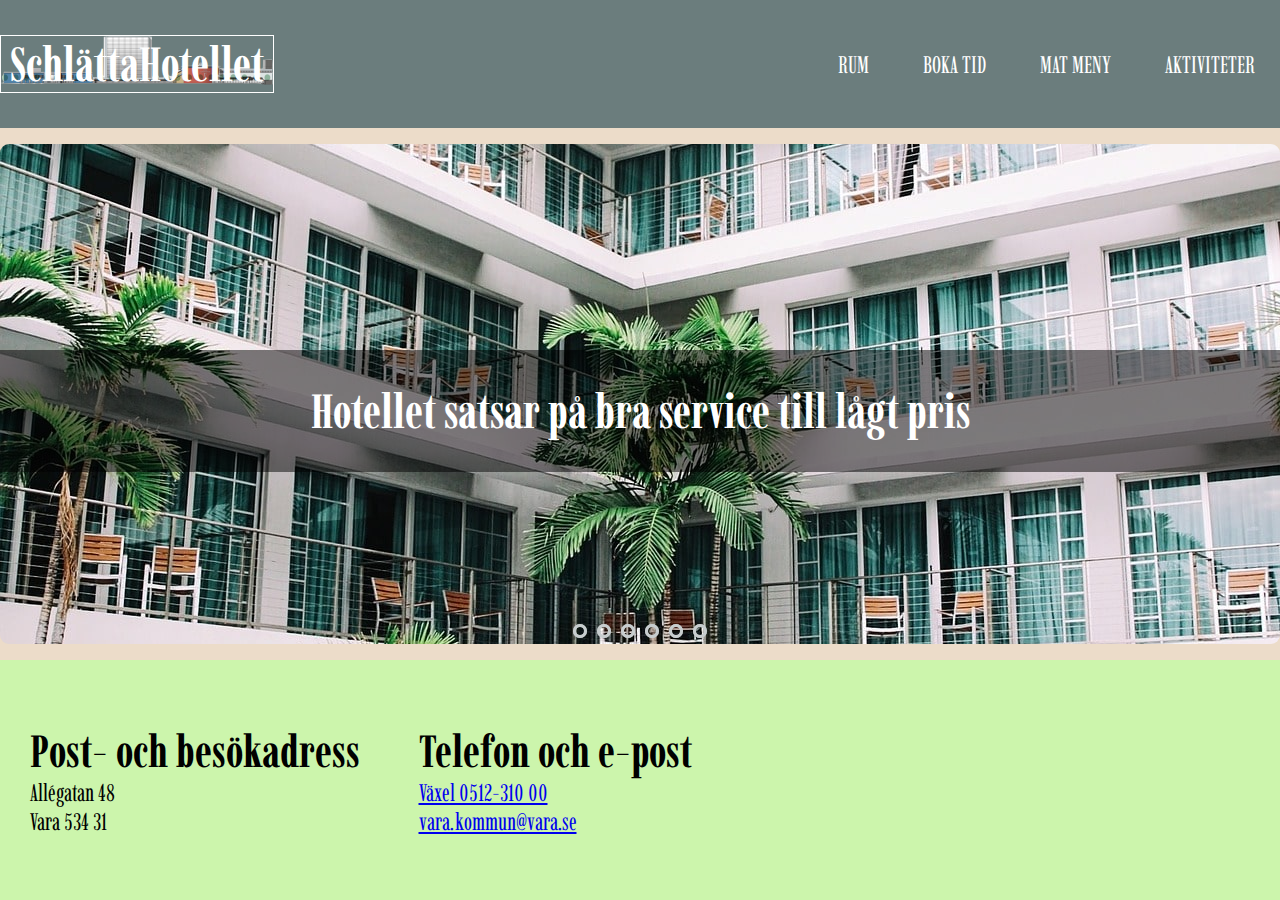
<file: project-hotell/index.html>
<!DOCTYPE html>
<html lang="en">
<head>
    <meta charset="UTF-8">
    <meta name="viewport" content="width=device-width, initial-scale=1.0">
    <title>SchlättaHotellet</title>
    <link rel="stylesheet" href="./css/index.css">
    <link rel="preconnect" href="https://fonts.gstatic.com">
    <link href="https://fonts.googleapis.com/css2?family=Imbue:wght@300&display=swap" rel="stylesheet">
</head>
<body>
    <header>
        <div class="logo">
            <a href="./index.html"><h1>SchlättaHotellet</h1>
            <img src="./img/Fasader-1024x723.png" alt="hotellet"></a>
        </div>
        <nav>
            <ul>
                <li><a href="./html/rum.html">RUM</a></li>
                <li><a href="./html/bokatid.html">BOKA TID</a></li>
                <li><a href="./html/meny.html">MAT MENY</a></li>
                <li><a href="./html/aktivitet.html">AKTIVITETER</a></li>
            </ul>
        </nav>
    </header>
    <main>
        <!--image slider -->
        <div class="slider">
            <div class="slides">
                <!--radio buttons-->
                <input type="radio" name="radio-btn" id="radio1">
                <input type="radio" name="radio-btn" id="radio2">
                <input type="radio" name="radio-btn" id="radio3">
                <input type="radio" name="radio-btn" id="radio4">
                <input type="radio" name="radio-btn" id="radio5">
                <input type="radio" name="radio-btn" id="radio6">
                <!--image slides-->
                <div class="slide first">    
                    <img src="./img/hotel-min.jpg" alt="outside">
                    <div class="txt">
                        <h1>Hotellet satsar på bra service till lågt pris</h1>
                    </div>
                </div>
                <div class="slide">
                    <img src="./img/hallway-min.jpg" alt="inside">
                    <div class="txt">
                        <h1>Byggnaden består av ett 50-tal rum, bostäder för studerande och en utveckling av ytterligare utbildningsverksamhet inom området</h1>
                    </div>       
                </div>
                <div class="slide">
                    <img src="./img/bar-min.jpg" alt="bar">
                    <div class="txt">
                        <h1>Hotellet har även konferenslokaler. Nu vill hotellet göra en webbplats och det är du som fått uppdraget!</h1>
                    </div>    
                </div>
                <div class="slide">
                    <img src="./img/pool-min.jpg" alt="pool">
                    <div class="txt">
                        <h1>Det finns goda möjligheter till rekreation och spännande upplevelser.</h1>
                    </div>
                    
                </div>
                <div class="slide">
                    <img src="./img/restaurant-min.jpg" alt="resturant">
                    <div class="txt">
                        <h1>Hotellet har en matsal där man serverar frukost, lunch och middag.</h1>
                    </div>
                   
                </div>
                <div class="slide">
                    <img src="./img/spa-min.jpg" alt="spa">
                    <div class="txt">
                        <h1>I hotellvistelsen ingår ett spabesök och konserthus ligger bara ett stenkast ifrån</h1>
                    </div>
                    
                </div>
                <!--auto navigation-->
                <div class="auto-navigation">
                    <div class="auto-btn1"></div>
                    <div class="auto-btn2"></div>
                    <div class="auto-btn3"></div>
                    <div class="auto-btn4"></div>
                    <div class="auto-btn5"></div>
                    <div class="auto-btn6"></div>
                </div>
                <!--manual navigation-->
                <div class="manual-nav">
                    <label for="radio1" class="manual-btn"></label>
                    <label for="radio2" class="manual-btn"></label>
                    <label for="radio3" class="manual-btn"></label>
                    <label for="radio4" class="manual-btn"></label>
                    <label for="radio5" class="manual-btn"></label>
                    <label for="radio6" class="manual-btn"></label>
                </div>
            </div>
        </div>
        <script>
        var counter = 1;
        setInterval(function(){
            document.getElementById('radio' +  counter).checked = true;
            counter++;
            if(counter > 6){
                counter = 1;  
            }
        }, 5000); 
        </script>
    </main>
    <footer>
        <ul>
            <li>
                <h1>
                Post- och besökadress
                </h1>
            </li>
            <li>Allégatan 48</li>
            <li>Vara 534 31</li>
        </ul>
        <ul>
            <li>
                <h1>
                Telefon och e-post
                </h1>
            </li>
            <li><a href="#">Växel 0512-310 00</a></li>
            <li><a href="#">vara.kommun@vara.se</a></li>
        </ul>
        <iframe src="https://www.google.com/maps/embed?pb=!1m14!1m8!1m3!1d2098.5793084427905!2d12.9669078!3d58.2655125!3m2!1i1024!2i768!4f13.1!3m3!1m2!1s0x465ad1d91810d4b1%3A0x3ec158e6ab2a08fd!2sVara%20Konserthus!5e0!3m2!1ssv!2sse!4v1612425995883!5m2!1ssv!2sse" width="500" height="230" style="border:0;" allowfullscreen="" aria-hidden="false" tabindex="0"></iframe>
    </footer>
</body>
</html>
</file>
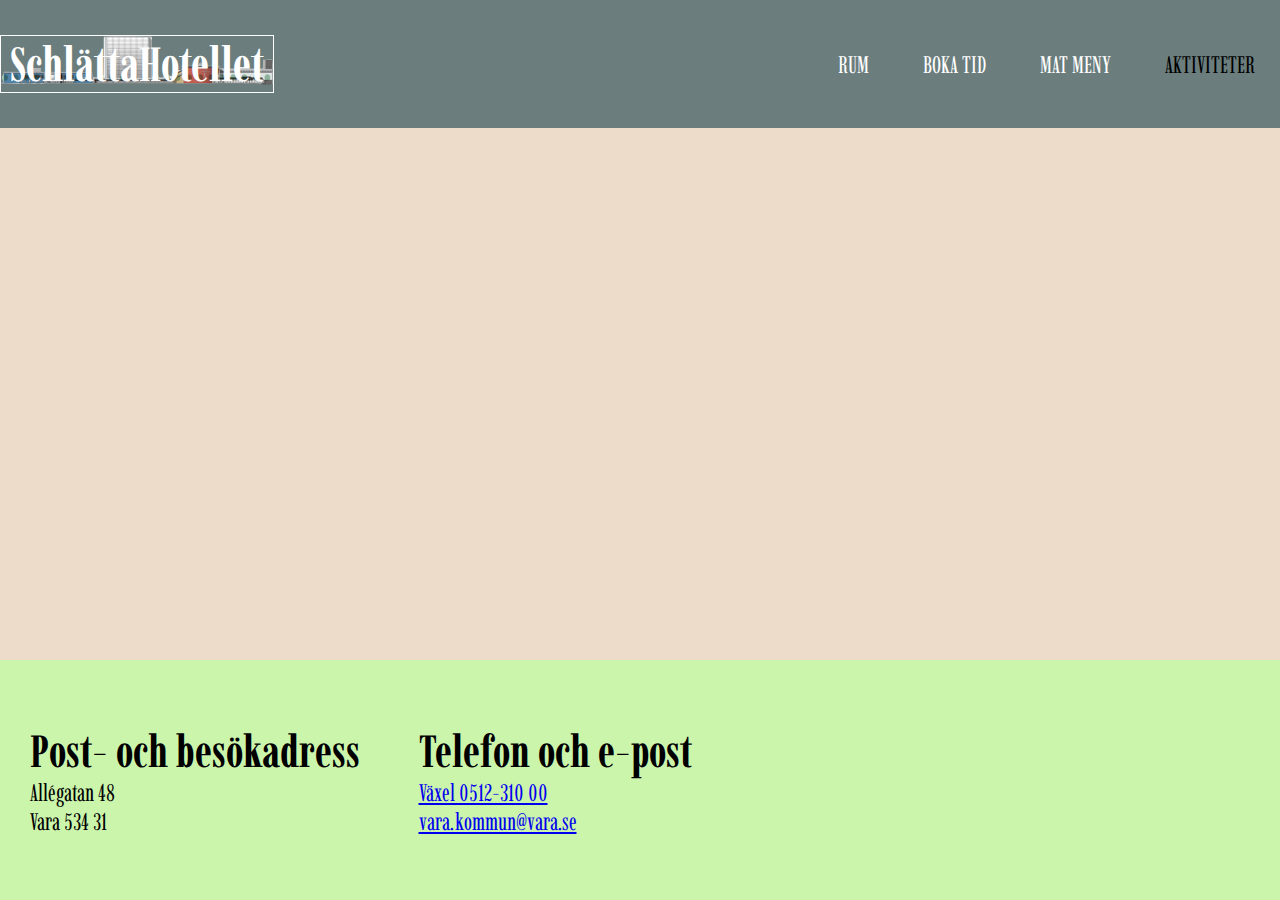
<file: project-hotell/html/aktivitet.html>
<!DOCTYPE html>
<html lang="en">
<head>
    <meta charset="UTF-8">
    <meta name="viewport" content="width=device-width, initial-scale=1.0">
    <title>SchlättaHotellet</title>
    <link rel="stylesheet" href="../css/aktivitet.css">
    <link rel="preconnect" href="https://fonts.gstatic.com">
    <link href="https://fonts.googleapis.com/css2?family=Imbue:wght@300&display=swap" rel="stylesheet">
</head>
<body>
    <header>
        <div class="logo">
            <a href="../index.html"><h1>SchlättaHotellet</h1>
            <img src="../img/Fasader-1024x723.png" alt="hotellet"></a>
        </div>
        <nav>
            <ul>
                <li><a href="../html/rum.html">RUM</a></li>
                <li><a href="../html/bokatid.html">BOKA TID</a></li>
                <li><a href="../html/meny.html">MAT MENY</a></li>
                <li><a class="aktiv" href="../html/aktivitet.html">AKTIVITETER</a></li>
            </ul>
        </nav>
    </header>
    <main>
    </main>
    <footer>
        <ul>
            <li>
                <h1>
                Post- och besökadress
                </h1>
            </li>
            <li>Allégatan 48</li>
            <li>Vara 534 31</li>
        </ul>
        <ul>
            <li>
                <h1>
                Telefon och e-post
                </h1>
            </li>
            <li><a href="#">Växel 0512-310 00</a></li>
            <li><a href="#">vara.kommun@vara.se</a></li>
        </ul>
        <iframe src="https://www.google.com/maps/embed?pb=!1m14!1m8!1m3!1d2098.5793084427905!2d12.9669078!3d58.2655125!3m2!1i1024!2i768!4f13.1!3m3!1m2!1s0x465ad1d91810d4b1%3A0x3ec158e6ab2a08fd!2sVara%20Konserthus!5e0!3m2!1ssv!2sse!4v1612425995883!5m2!1ssv!2sse" width="500" height="230" style="border:0;" allowfullscreen="" aria-hidden="false" tabindex="0"></iframe>
    </footer>
</body>
</html>
</file>
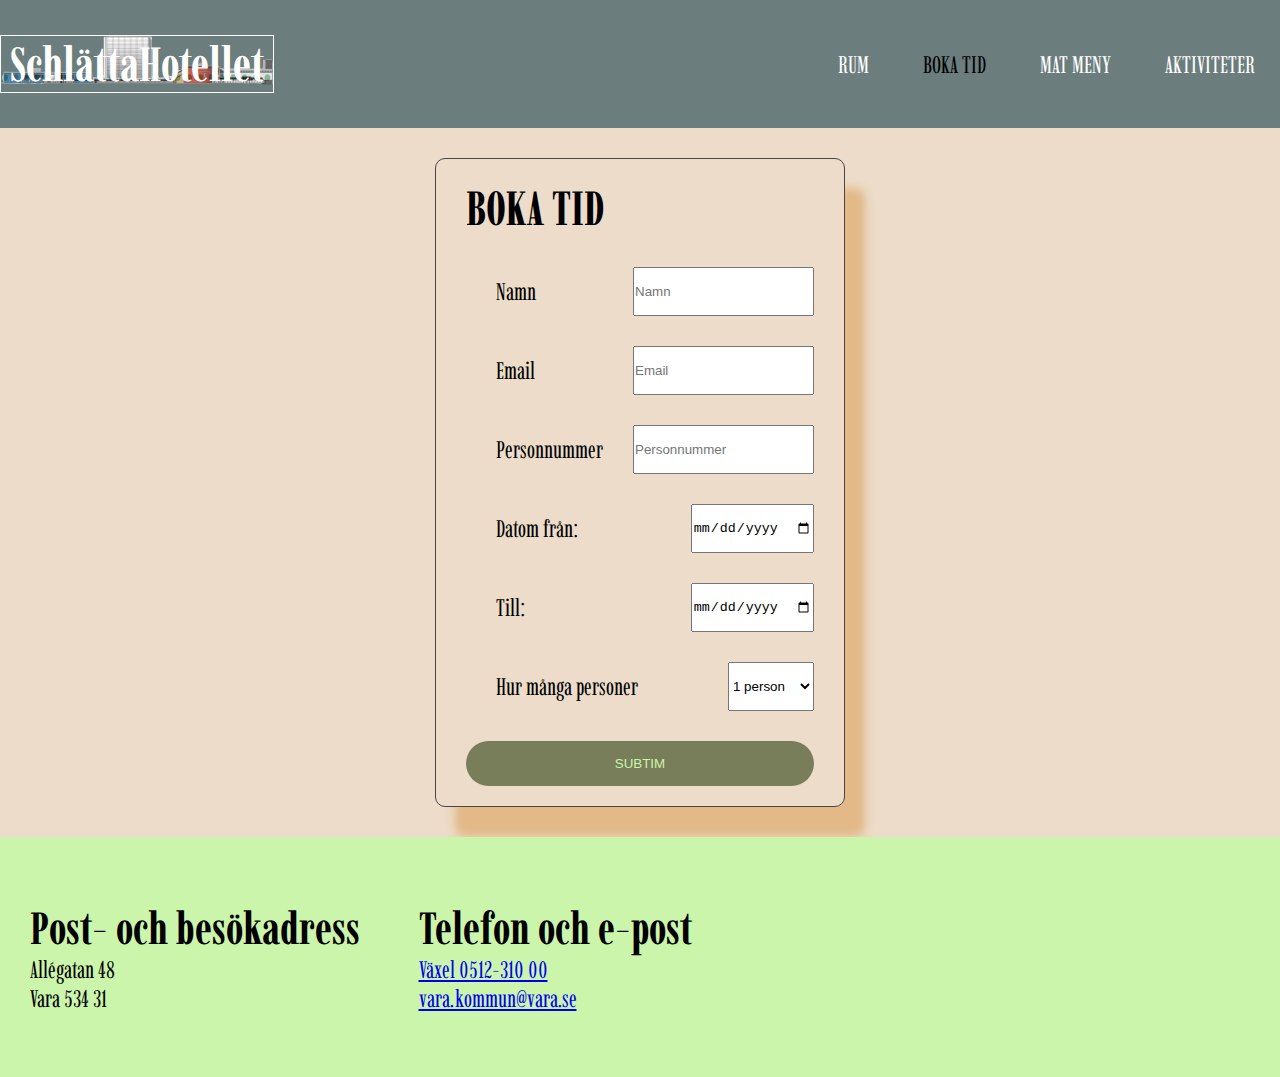
<file: project-hotell/html/bokatid.html>
<!DOCTYPE html>
<html lang="en">
<head>
    <meta charset="UTF-8">
    <meta name="viewport" content="width=device-width, initial-scale=1.0">
    <title>SchlättaHotellet</title>
    <link rel="stylesheet" href="../css/bokatid.css">
    <link rel="preconnect" href="https://fonts.gstatic.com">
    <link href="https://fonts.googleapis.com/css2?family=Imbue:wght@300&display=swap" rel="stylesheet">
</head>
<body>
    <header>
        <div class="logo">
            <a href="../index.html"><h1>SchlättaHotellet</h1>
            <img src="../img/Fasader-1024x723.png" alt="hotellet"></a>
        </div>
        <nav>
            <ul>
                <li><a href="../html/rum.html">RUM</a></li>
                <li><a class="aktiv" href="../html/bokatid.html">BOKA TID</a></li>
                <li><a href="../html/meny.html">MAT MENY</a></li>
                <li><a href="../html/aktivitet.html">AKTIVITETER</a></li>
            </ul>
        </nav>
    </header>
    <main>
        <div class="container">
            <form action="#">
                <h1>BOKA TID</h1>
                <div class="form-field">
                    <p>Namn</p>
                    <input type="text" placeholder="Namn">
                </div>
                <div class="form-field">
                    <p>Email</p>
                    <input type="email" placeholder="Email">
                </div>
                <div class="form-field">
                    <p>Personnummer</p>
                    <input type="number" placeholder="Personnummer">
                </div>
                <div class="form-field">
                    <p>Datom från:</p>
                    <input type="date">
                </div>
                <div class="form-field">
                    <p>Till:</p>
                    <input type="date">
                </div>
                <div class="form-field">
                    <p>Hur många personer</p>
                    <select name="select" id="#">
                        <option value="1">1 person</option>
                        <option value="2">2 personer</option>
                        <option value="3">3 personer</option>
                    </select>
                </div>
                <button>SUBTIM</button>
            </form>
        </div>
    </main>
    <footer>
        <ul>
            <li>
                <h1>
                Post- och besökadress
                </h1>
            </li>
            <li>Allégatan 48</li>
            <li>Vara 534 31</li>
        </ul>
        <ul>
            <li>
                <h1>
                Telefon och e-post
                </h1>
            </li>
            <li><a href="#">Växel 0512-310 00</a></li>
            <li><a href="#">vara.kommun@vara.se</a></li>
        </ul>
        <iframe src="https://www.google.com/maps/embed?pb=!1m14!1m8!1m3!1d2098.5793084427905!2d12.9669078!3d58.2655125!3m2!1i1024!2i768!4f13.1!3m3!1m2!1s0x465ad1d91810d4b1%3A0x3ec158e6ab2a08fd!2sVara%20Konserthus!5e0!3m2!1ssv!2sse!4v1612425995883!5m2!1ssv!2sse" width="500" height="230" style="border:0;" allowfullscreen="" aria-hidden="false" tabindex="0"></iframe>
    </footer>
</body>
</html>
</file>
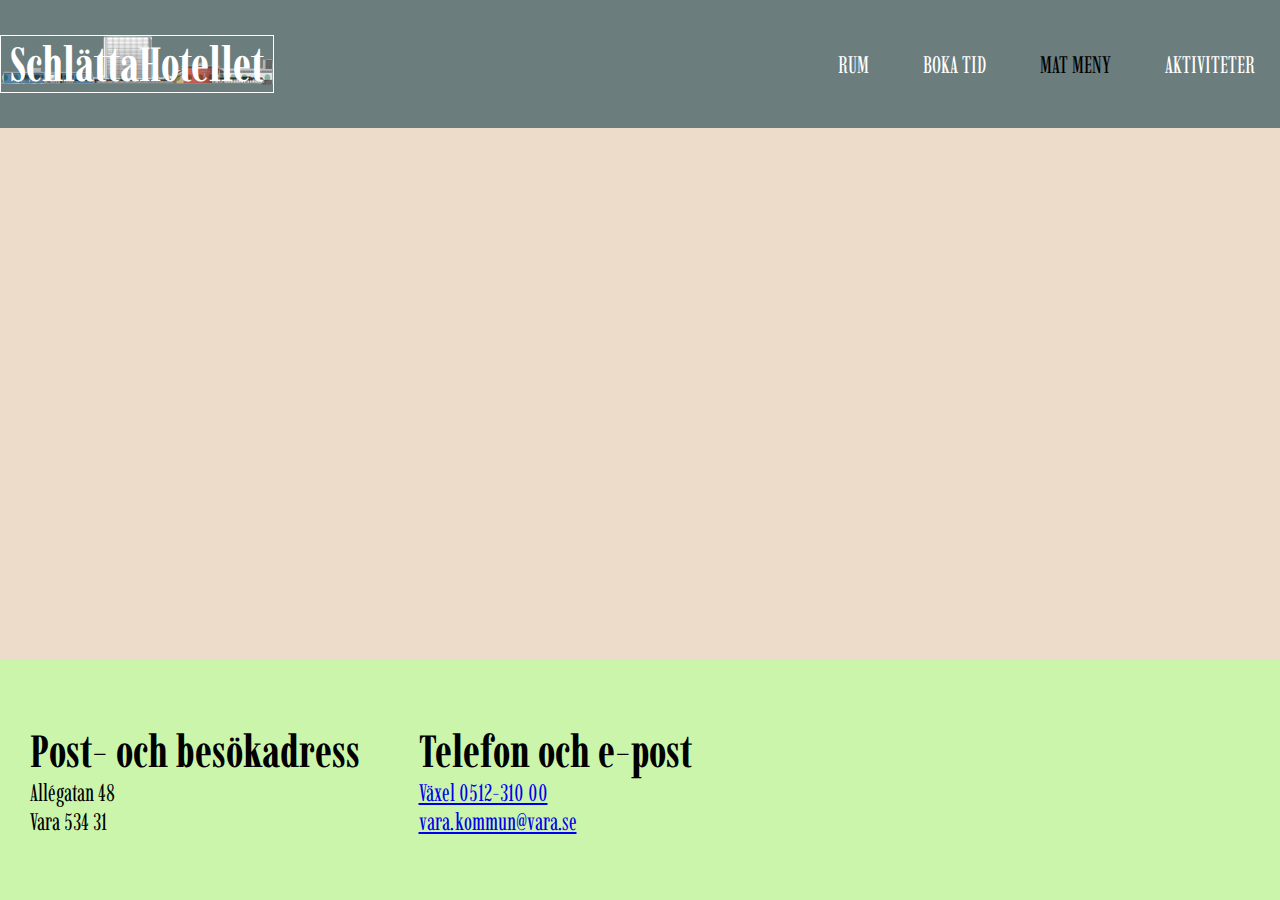
<file: project-hotell/html/meny.html>
<!DOCTYPE html>
<html lang="en">
<head>
    <meta charset="UTF-8">
    <meta name="viewport" content="width=device-width, initial-scale=1.0">
    <title>SchlättaHotellet</title>
    <link rel="stylesheet" href="../css/meny.css">
    <link rel="preconnect" href="https://fonts.gstatic.com">
    <link href="https://fonts.googleapis.com/css2?family=Imbue:wght@300&display=swap" rel="stylesheet">
</head>
<body>
    <header>
        <div class="logo">
            <a href="../index.html"><h1>SchlättaHotellet</h1>
            <img src="../img/Fasader-1024x723.png" alt="hotellet"></a>
        </div>
        <nav>
            <ul>
                <li><a href="../html/rum.html">RUM</a></li>
                <li><a href="../html/bokatid.html">BOKA TID</a></li>
                <li><a class="aktiv" href="../html/">MAT MENY</a></li>
                <li><a href="../html/aktivitet.html">AKTIVITETER</a></li>
            </ul>
        </nav>
    </header>
    <main>

    </main>
    <footer>
        <ul>
            <li>
                <h1>
                Post- och besökadress
                </h1>
            </li>
            <li>Allégatan 48</li>
            <li>Vara 534 31</li>
        </ul>
        <ul>
            <li>
                <h1>
                Telefon och e-post
                </h1>
            </li>
            <li><a href="#">Växel 0512-310 00</a></li>
            <li><a href="#">vara.kommun@vara.se</a></li>
        </ul>
        <iframe src="https://www.google.com/maps/embed?pb=!1m14!1m8!1m3!1d2098.5793084427905!2d12.9669078!3d58.2655125!3m2!1i1024!2i768!4f13.1!3m3!1m2!1s0x465ad1d91810d4b1%3A0x3ec158e6ab2a08fd!2sVara%20Konserthus!5e0!3m2!1ssv!2sse!4v1612425995883!5m2!1ssv!2sse" width="500" height="230" style="border:0;" allowfullscreen="" aria-hidden="false" tabindex="0"></iframe>
    </footer>
</body>
</html>
</file>
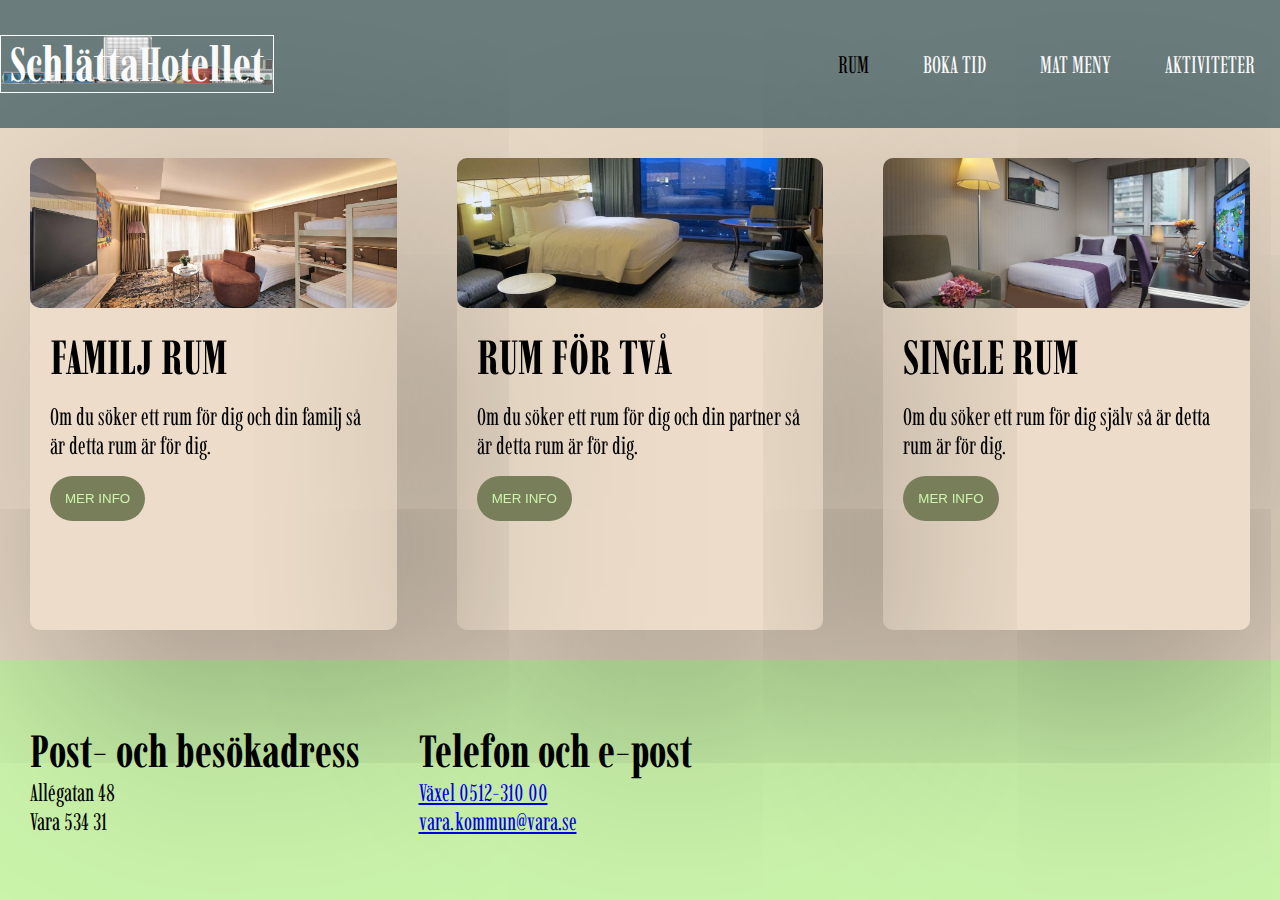
<file: project-hotell/html/rum.html>
<!DOCTYPE html>
<html lang="en">
<head>
    <meta charset="UTF-8">
    <meta name="viewport" content="width=device-width, initial-scale=1.0">
    <title>SchlättaHotellet</title>
    <link rel="stylesheet" href="../css/rum.css">
    <link rel="preconnect" href="https://fonts.gstatic.com">
    <link href="https://fonts.googleapis.com/css2?family=Imbue:wght@300&display=swap" rel="stylesheet">
</head>
<body>
    <header>
        <div class="logo">
            <a href="../index.html"><h1>SchlättaHotellet</h1>
            <img src="../img/Fasader-1024x723.png" alt="hotellet"></a>
        </div>
        <nav>
            <ul>
                <li><a class="aktiv" href="../html/rum.html">RUM</a></li>
                <li><a href="../html/bokatid.html">BOKA TID</a></li>
                <li><a href="../html/meny.html">MAT MENY</a></li>
                <li><a href="../html/aktivitet.html">AKTIVITETER</a></li>
            </ul>
        </nav>
    </header>
    <main>
        <!--card 1-->
        <div class="card">
            <div class="card-img1">
            </div>
            <div class="card-content">
                <h1>FAMILJ RUM</h1>
                <p>
                    Om du söker ett rum för dig och din familj så är detta rum är för dig.
                </p>
                <button>MER INFO</button>​
            </div>
        </div>
        <!--card 2-->
            <div class="card">
                <div class="card-img2">
                </div>
                <div class="card-content">
                    <h1>RUM FÖR TVÅ</h1>
                    <p>
                        Om du söker ett rum för dig och din partner så är detta rum är för dig.
                    </p>
                    <button>MER INFO</button>​
                </div>
            </div>
            <!--card 3-->
                <div class="card">
                    <div class="card-img3">

                    </div>
                    <div class="card-content">
                        <h1>SINGLE RUM</h1>
                        <p>
                            Om du söker ett rum för dig själv så är detta rum är för dig.
                        </p>
                        <button>MER INFO</button>​
                    </div>
                </div>
    </main>
    <footer>
        <ul>
            <li>
                <h1>
                Post- och besökadress
                </h1>
            </li>
            <li>Allégatan 48</li>
            <li>Vara 534 31</li>
        </ul>
        <ul>
            <li>
                <h1>
                Telefon och e-post
                </h1>
            </li>
            <li><a href="#">Växel 0512-310 00</a></li>
            <li><a href="#">vara.kommun@vara.se</a></li>
        </ul>
        <iframe src="https://www.google.com/maps/embed?pb=!1m14!1m8!1m3!1d2098.5793084427905!2d12.9669078!3d58.2655125!3m2!1i1024!2i768!4f13.1!3m3!1m2!1s0x465ad1d91810d4b1%3A0x3ec158e6ab2a08fd!2sVara%20Konserthus!5e0!3m2!1ssv!2sse!4v1612425995883!5m2!1ssv!2sse" width="500" height="230" style="border:0;" allowfullscreen="" aria-hidden="false" tabindex="0"></iframe>
    </footer>
</body>
</html>
</file>
<file: project-hotell/css/index.css>
*{
    padding: 0;
    margin: 0;
}

body{
    display: grid;
    grid-template-columns: repeat(3, 1fr);
    grid-template-rows: 8rem 1fr 15rem;
    grid-template-areas: 
        "header header header"
        "main main main"
        "footer footer footer";
    height: 100vh;
    font-family: 'Imbue', serif;
    font-size: x-large;
    overflow-x: hidden;

}

header{
    grid-area: header;
    display: flex;
    justify-content: space-between;
    align-items: center;
    background-color: #6B7D7D;
    width: 100%;
}

ul{
    list-style-type: none;

}

 header a{
    text-decoration: none;
    color: #ffffff;
}

nav ul li{
    display: inline-block;
    padding: 0 25px;


}
/* hover effeckt*/
nav a:hover{
    transition: all 0.3s ease-in-out 0s;
    color: black;
}
/* logo style*/
.logo{
    position: relative;
    border: 1px solid #FFFFFF;
}
.logo h1{
    position: absolute;
    top: 50%;
    left: 50%;
    transform: translate(-50%, -50%);
    color: #FFFFFF;
}



main{
    grid-area: main;
    background-color: #ECDCC9;
    display: flex;
    justify-content: center;
    align-items: center;
}
/*img slider*/
.slider{
    width: 100vw;
    height: 500px;
    border-radius: 0.563rem;
    overflow: hidden;
}
.slides{
    width: 500%;
    height: 500px;
    display: flex;
}
.slides input{
    display: none;
}
.slide{
    width: 20%;
    transition: 2s;
}
.slide img{
    width: 100vw;
    height: 500px;
    object-fit: cover;
    object-position: center center;
}
/*manual slides*/
.manual-nav{
    position:absolute;
    width: 100vw;
    margin-top: 480px;
    display: flex;
    justify-content: center;   
}
.manual-btn{
    border: 3px solid  rgb(199, 205, 206);
    padding: 4px;
    border-radius: 8px;
    cursor: pointer;
    transition: 1s;
}
.manual-btn:not(:last-child){
    margin-right: 10px;
}
.manual-btn:hover{
    background: rgb(199, 205, 206);
}
#radio1:checked ~ .first{
    margin-left: 0;
}
#radio2:checked ~ .first{
    margin-left: -20%;
}
#radio3:checked ~ .first{
    margin-left: -40%;
}
#radio4:checked ~ .first{
    margin-left: -60%;
}
#radio5:checked ~ .first{
    margin-left: -80%;
}
#radio6:checked ~ .first{
    margin-left: -100%;
}
/*auto slides*/
.auto-navigation{
    position: absolute;
    display: flex;
    width: 100vw;
    justify-content: center;
    margin-top: 480px;
}
.auto-navigation div{
    border: 3px solid rgb(199, 205, 206);
    padding: 4px;
    border-radius: 8px;
    transition: 1s;
}
.auto-navigation div:not(:last-child){
    margin-right: 10px;
}
#radio1:checked ~ .auto-navigation .auto-btn1{
    background:  rgb(199, 205, 206);
}
#radio2:checked ~ .auto-navigation .auto-btn2{
    background:  rgb(199, 205, 206);
}
#radio3:checked ~ .auto-navigation .auto-btn3{
    background:  rgb(199, 205, 206);
}
#radio4:checked ~ .auto-navigation .auto-btn4{
    background:  rgb(199, 205, 206);
}
#radio5:checked ~ .auto-navigation .auto-btn5{
    background:  rgb(199, 205, 206);
}
#radio6:checked ~ .auto-navigation .auto-btn6{
    background:  rgb(199, 205, 206);
}
/*text over image*/
.txt{
    position: relative;
    top: -300px;
    padding: 2rem 2rem;
    text-align: center;
    background-color: rgba(0, 0, 0, 0.5);
    color: white;
}


footer{
    grid-area: footer;
    background-color: #CCF5AC;
    display: flex;
    justify-content: space-around;
    align-items: center;
}
footer ul h1{
    font-size: 45px;
}

@media screen and (max-width: 750px){
    header{
        flex-direction: column;
        flex-wrap: wrap;
    }
}
</file>
<file: project-hotell/css/aktivitet.css>
*{
    padding: 0;
    margin: 0;
}

body{
    display: grid;
    grid-template-columns: repeat(3, 1fr);
    grid-template-rows: 8rem 1fr 15rem;
    grid-template-areas: 
        "header header header"
        "main main main"
        "footer footer footer";
    height: 100vh;
    font-family: 'Imbue', serif;
    font-size: x-large;

}

header{
    grid-area: header;
    display: flex;
    justify-content: space-between;
    align-items: center;
    background-color: #6B7D7D;
    width: 100%;
}

ul{
    list-style-type: none;

}

 header a{
    text-decoration: none;
    color: #ffffff;

}

nav ul li{
    display: inline-block;
    padding: 0 25px;

}
/* hover effeckt*/
nav a:hover{
    transition: all 0.3s ease-in-out 0s;
    color: black;
}
.aktiv{
    color: black;
}
/* logo style*/
.logo{
    position: relative;
    border: 1px solid #FFFFFF;
}
.logo h1{
    position: absolute;
    top: 50%;
    left: 50%;
    transform: translate(-50%, -50%);
    color: #FFFFFF;
}



main{
    grid-area: main;
    background-color: #ECDCC9;

}

footer{
    grid-area: footer;
    background-color: #CCF5AC;
    display: flex;
    justify-content: space-around;
    align-items: center;
}
footer ul h1{
    font-size: 45px;
}
@media screen and (max-width: 750px){
    header{
        flex-direction: column;
        flex-wrap: wrap;
    }
}
</file>
<file: project-hotell/css/bokatid.css>
*{
    padding: 0;
    margin: 0;
}

body{
    display: grid;
    grid-template-columns: repeat(3, 1fr);
    grid-template-rows: 8rem 1fr 15rem;
    grid-template-areas: 
        "header header header"
        "main main main"
        "footer footer footer";
    height: 100vh;
    font-family: 'Imbue', serif;
    font-size: x-large;

}

header{
    grid-area: header;
    display: flex;
    justify-content: space-between;
    align-items: center;
    background-color: #6B7D7D;
    width: 100%;
}

ul{
    list-style-type: none;

}

 header a{
    text-decoration: none;
    color: #ffffff;

}

nav ul li{
    display: inline-block;
    padding: 0 25px;

}
/* hover effeckt*/
nav a:hover{
    transition: all 0.3s ease-in-out 0s;
    color: black;
}
.aktiv{
    color: black;
}
.aktiv{
    color: black;
}
/* logo style*/
.logo{
    position: relative;
    border: 1px solid #FFFFFF;
}
.logo h1{
    position: absolute;
    top: 50%;
    left: 50%;
    transform: translate(-50%, -50%);
    color: #FFFFFF;
}



main{
    grid-area: main;
    background-color: #ECDCC9;

}
/* boknings formolär*/
.container{
    padding: 30px 30px;
    color: black;
    display: flex;
    justify-content: center;
}

.form-field{
    display: flex;
    justify-content: space-between;
}
form{
    display: grid;
    grid-row-gap: 30px;
    border: 1px solid #474645;
    padding: 20px 30px;
    box-shadow: 20px 30px 10px #e2b987;
    border-radius: 10px;
}
.form-field p{
    padding: 10px 30px;
}
button{
    background-color: #787e5a;
    color: #CCF5AC;
    padding: 15px 15px;
    border: none;
    border-radius: 100px;
    cursor: pointer;
}
button:hover{
    transition: all 0.3s ease-in-out;
    color: #787e5a;
    background-color: #CCF5AC;
}

footer{
    grid-area: footer;
    background-color: #CCF5AC;
    display: flex;
    justify-content: space-around;
    align-items: center;
}
footer ul h1{
    font-size: 45px;
}
@media screen and (max-width: 750px){
    header{
        flex-direction: column;
        flex-wrap: wrap;
    }
}
</file>
<file: project-hotell/css/meny.css>
*{
    padding: 0;
    margin: 0;
}

body{
    display: grid;
    grid-template-columns: repeat(3, 1fr);
    grid-template-rows: 8rem 1fr 15rem;
    grid-template-areas: 
        "header header header"
        "main main main"
        "footer footer footer";
    height: 100vh;
    font-family: 'Imbue', serif;
    font-size: x-large;

}

header{
    grid-area: header;
    display: flex;
    justify-content: space-between;
    align-items: center;
    background-color: #6B7D7D;
    width: 100%;
}

ul{
    list-style-type: none;

}

 header a{
    text-decoration: none;
    color: #ffffff;

}

nav ul li{
    display: inline-block;
    padding: 0 25px;

}
/* hover effeckt*/
nav a:hover{
    transition: all 0.3s ease-in-out 0s;
    color: black;
}
.aktiv{
    color: black;
}
/* logo style*/
.logo{
    position: relative;
    border: 1px solid #FFFFFF;
}
.logo h1{
    position: absolute;
    top: 50%;
    left: 50%;
    transform: translate(-50%, -50%);
    color: #FFFFFF;
}



main{
    grid-area: main;
    background-color: #ECDCC9;
}



footer{
    grid-area: footer;
    background-color: #CCF5AC;
    display: flex;
    justify-content: space-around;
    align-items: center;
}
footer ul h1{
    font-size: 45px;
}
@media screen and (max-width: 750px){
    header{
        flex-direction: column;
        flex-wrap: wrap;
    }
}
</file>
<file: project-hotell/css/rum.css>
*{
    padding: 0;
    margin: 0;
}

body{
    display: grid;
    grid-template-columns: repeat(3, 1fr);
    grid-template-rows: 8rem 1fr 15rem;
    grid-template-areas: 
        "header header header"
        "main main main"
        "footer footer footer";
    height: 100vh;
    font-family: 'Imbue', serif;
    font-size: x-large;

}

header{
    grid-area: header;
    display: flex;
    justify-content: space-between;
    align-items: center;
    background-color: #6B7D7D;
    width: 100%;
}

ul{
    list-style-type: none;

}

 header a{
    text-decoration: none;
    color: #ffffff;

}

nav ul li{
    display: inline-block;
    padding: 0 25px;

}
/* hover effeckt*/
nav a:hover{
    transition: all 0.3s ease-in-out 0s;
    color: black;
}
.aktiv{
    color: black;
}
/* logo style*/
.logo{
    position: relative;
    border: 1px solid #FFFFFF;
}
.logo h1{
    position: absolute;
    top: 50%;
    left: 50%;
    transform: translate(-50%, -50%);
    color: #FFFFFF;
}



main{
    grid-area: main;
    background-color: #ECDCC9;
    display: flex;
}
/*card style*/
.card{
    position: relative;
    box-shadow: 2rem 5rem 25rem rgba(7, 7, 7, 0.397);
    flex: 1 1 41%;
    margin: 30px;
    border-radius: 10px;
}



.card-img1{
    height: 150px;
    background-image: url(../img/familyroom.jpg);
    background-size: cover;
    background-position: center center;
    background-repeat: no-repeat;
    border-radius: 10px;
}
.card-img2{
    height: 150px;
    background-image: url(../img/roomfortwo.jpg);
    background-size: cover;
    background-position: center center;
    background-repeat: no-repeat;
    border-radius: 10px;
}
.card-img3{
    height: 150px;
    background-image: url(../img/Single-Room.jpg);
    background-size: cover;
    background-position: center center;
    background-repeat: no-repeat;
    border-radius: 10px;
}
.card-content{
    padding: 20px 20px 100px;

}
.card-content p{
    margin: 1rem 0;
}
button{

    background-color: #787e5a;
    color: #CCF5AC;
    padding: 15px 15px;
    border: none;
    border-radius: 100px;
    cursor: pointer;
}
button:hover{
    transition: all 0.3s ease-in-out;
    color: #787e5a;
    background-color: #CCF5AC;
} 


footer{
    grid-area: footer;
    background-color: #CCF5AC;
    display: flex;
    justify-content: space-around;
    align-items: center;
}
footer ul h1{
    font-size: 45px;
}
@media screen and (max-width: 750px){
    header{
        flex-direction: column;
        flex-wrap: wrap;
    }
}
</file>
